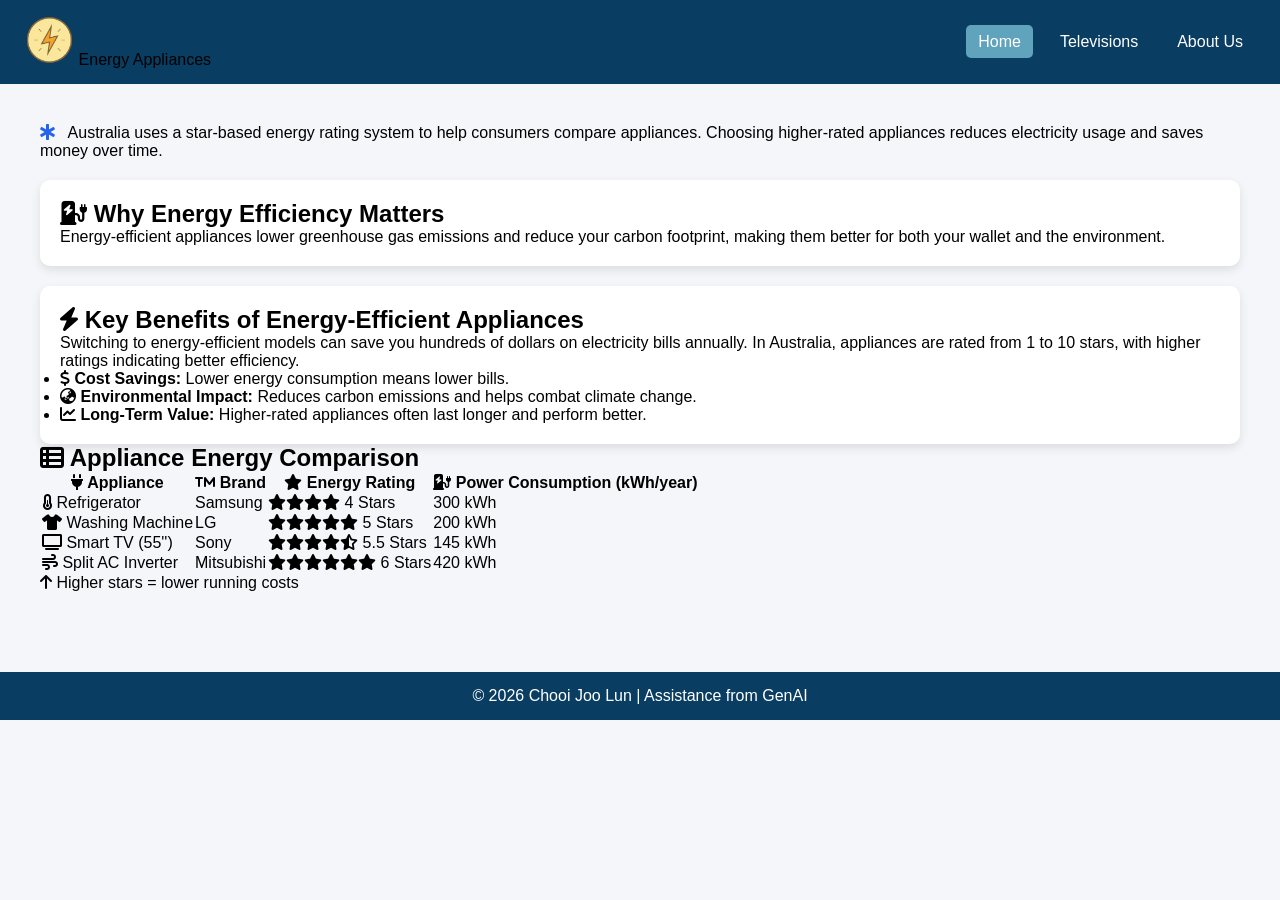
<file: index.html>
<!DOCTYPE html>
<html lang="en">
<head>
  <meta charset="UTF-8">
  <meta name="viewport" content="width=device-width, initial-scale=1.0, viewport-fit=cover">
  <title>Home | Energy Appliances</title>
  <!-- Font Awesome 6 -->
  <link rel="stylesheet" href="https://cdnjs.cloudflare.com/ajax/libs/font-awesome/6.0.0-beta3/css/all.min.css">
  <link rel="icon" href="images/PowerIcon.png" type="image/png">
  <!-- CSS -->
  <link rel="stylesheet" href="css/styles.css">
</head>
<body>

<header class="header">
  <div class="logo" onclick="goHome()" title="Go to Home">
    <img src="images/PowerIcon.png" alt="Power Logo">
    <span class="logo-text">Energy Appliances</span>
  </div>
  <nav>
    <ul class="nav-links">
      <li><a href="index.html" class="active">Home</a></li>
      <li><a href="televisions.html">Televisions</a></li>
      <li><a href="about.html">About Us</a></li>
    </ul>
  </nav>
</header>

<main class="container">
    
  <div class="intro-text">
    <!-- Short introduction -->
    <i class="fas fa-star-of-life" style="margin-right: 8px; color: #2563eb;"></i>
    Australia uses a star-based energy rating system to help consumers compare appliances. 
    Choosing higher-rated appliances reduces electricity usage and saves money over time.
  </div>

  <!-- Why Energy Efficiency Matters card -->
  <div class="card">
    <h2><i class="fas fa-charging-station"></i> Why Energy Efficiency Matters</h2>
    <p>
      Energy-efficient appliances lower greenhouse gas emissions and reduce your carbon footprint,
      making them better for both your wallet and the environment.
    </p>
  </div>


   <!-- Key Benefits of Energy-Efficient Appliances card -->
  <div class="card">
    <h2><i class="fas fa-bolt"></i> Key Benefits of Energy-Efficient Appliances</h2>
    <p>
      Switching to energy-efficient models can save you hundreds of dollars on electricity bills annually.
      In Australia, appliances are rated from 1 to 10 stars, with higher ratings indicating better efficiency.
    </p>
    <ul class="benefits-list">
      <li><i class="fas fa-dollar-sign"></i> <strong>Cost Savings:</strong> Lower energy consumption means lower bills.</li>
      <li><i class="fas fa-globe-asia"></i> <strong>Environmental Impact:</strong> Reduces carbon emissions and helps combat climate change.</li>
      <li><i class="fas fa-chart-line"></i> <strong>Long-Term Value:</strong> Higher-rated appliances often last longer and perform better.</li>
    </ul>
  </div>


  <!-- Key Benefits of Energy-Efficient Appliances table -->
  <div class="table-section">
    <h2><i class="fas fa-table-list"></i> Appliance Energy Comparison</h2>
    <div class="table-wrapper">
      <table>
        <thead>
          <tr>
            <th><i class="fas fa-plug"></i> Appliance</th>
            <th><i class="fas fa-trademark"></i> Brand</th>
            <th><i class="fas fa-star"></i> Energy Rating</th>
            <th><i class="fas fa-charging-station"></i> Power Consumption (kWh/year)</th>
          </tr>
        </thead>
        <tbody>
          <tr>
            <td><i class="fas fa-thermometer-half appliance-icon"></i> Refrigerator</td>
            <td>Samsung</td>
            <td><span class="stars"><i class="fas fa-star"></i><i class="fas fa-star"></i><i class="fas fa-star"></i><i class="fas fa-star"></i> 4 Stars</span></td>
            <td class="kwh">300 kWh</td>
          </tr>
          <tr>
            <td><i class="fas fa-tshirt appliance-icon"></i> Washing Machine</td>
            <td>LG</td>
            <td><span class="stars"><i class="fas fa-star"></i><i class="fas fa-star"></i><i class="fas fa-star"></i><i class="fas fa-star"></i><i class="fas fa-star"></i> 5 Stars</span></td>
            <td class="kwh">200 kWh</td>
          </tr>
          <tr>
            <td><i class="fas fa-tv appliance-icon"></i> Smart TV (55'')</td>
            <td>Sony</td>
            <td><span class="stars"><i class="fas fa-star"></i><i class="fas fa-star"></i><i class="fas fa-star"></i><i class="fas fa-star"></i><i class="fas fa-star-half-alt"></i> 5.5 Stars</span></td>
            <td class="kwh">145 kWh</td>
          </tr>
          <tr>
            <td><i class="fas fa-wind appliance-icon"></i> Split AC Inverter</td>
            <td>Mitsubishi</td>
            <td><span class="stars"><i class="fas fa-star"></i><i class="fas fa-star"></i><i class="fas fa-star"></i><i class="fas fa-star"></i><i class="fas fa-star"></i><i class="fas fa-star"></i> 6 Stars</span></td>
            <td class="kwh">420 kWh</td>
          </tr>
        </tbody>
       </table>
    </div>
    <p class="table-note">
      <i class="fas fa-arrow-up"></i> Higher stars = lower running costs
    </p>
  </div>

</main>

<footer>
  <p>© 2026 Chooi Joo Lun | Assistance from GenAI</p>
</footer>

<!-- JavaScript -->
<script src="js/script.js"></script>

</body>
</html>
</file>
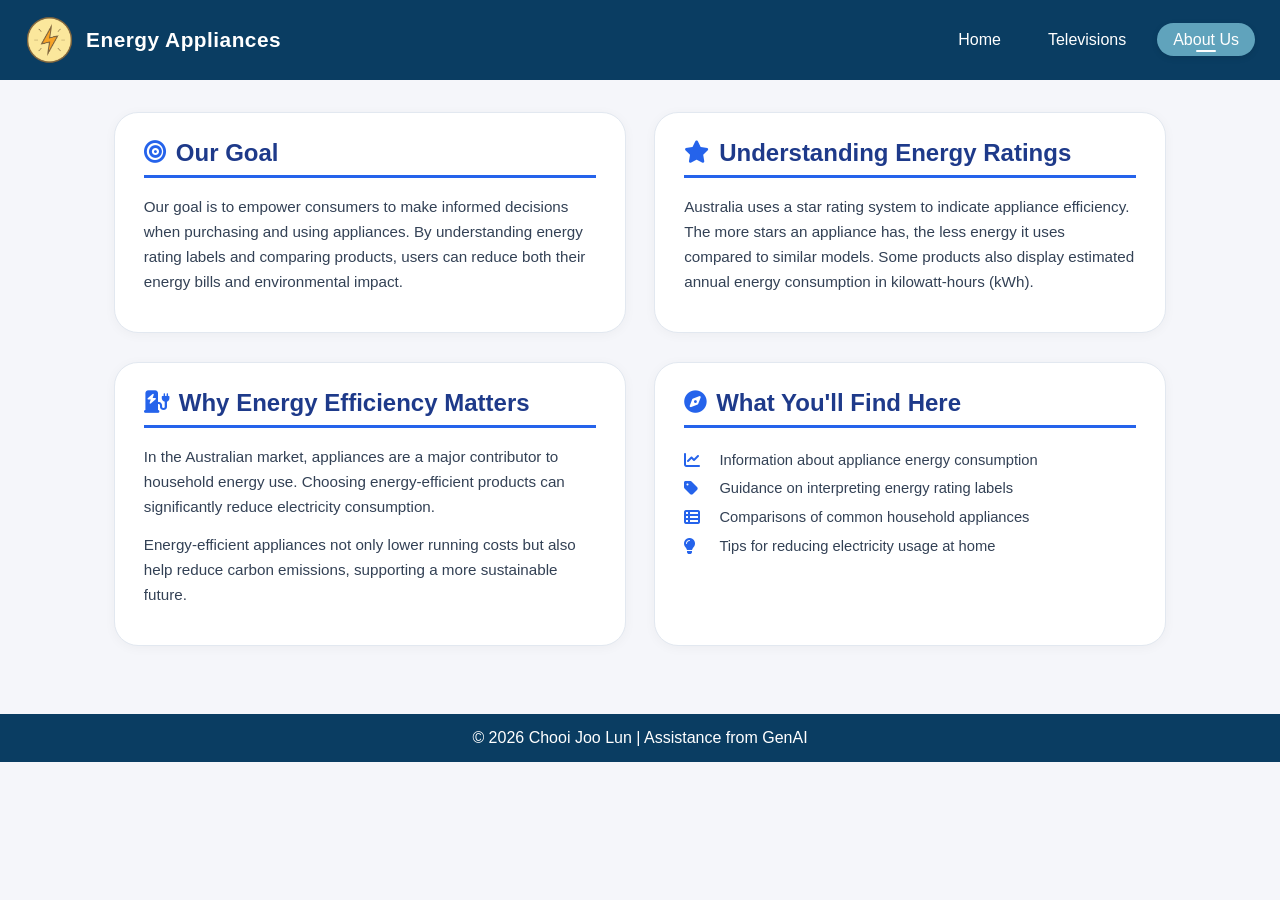
<file: about.html>
<!DOCTYPE html>
<html lang="en">
<head>
  <meta charset="UTF-8">
  <meta name="viewport" content="width=device-width, initial-scale=1.0, viewport-fit=cover">
  <title>About Us | Energy Appliances</title>
  <!-- Font Awesome 6 -->
  <link rel="stylesheet" href="https://cdnjs.cloudflare.com/ajax/libs/font-awesome/6.0.0-beta3/css/all.min.css">
  <link rel="icon" href="images/PowerIcon.png" type="image/png">
  <!-- CSS -->
  <link rel="stylesheet" href="css/about.css">
</head>
<body>

<header class="header">
  <div class="logo" onclick="goHome()" title="Go to Home">
    <img src="images/PowerIcon.png" alt="Power Logo">
    <span class="logo-text">Energy Appliances</span>
  </div>
  <nav>
    <ul class="nav-links">
      <li><a href="index.html">Home</a></li>
      <li><a href="televisions.html">Televisions</a></li>
      <li><a href="about.html" class="active">About Us</a></li>
    </ul>
  </nav>
</header>

<main class="container">
  
  <div class="about-grid">
    
    <!-- Our Goal card -->
    <div class="card">
      <h2>
        <i class="fas fa-bullseye"></i>
        Our Goal
      </h2>
      <p>
        Our goal is to empower consumers to make informed decisions when purchasing and using appliances. 
        By understanding energy rating labels and comparing products, users can reduce both their energy 
        bills and environmental impact.
      </p>
    </div>

    <!-- Understanding Energy Ratings card -->
    <div class="card">
      <h2>
        <i class="fas fa-star"></i>
        Understanding Energy Ratings
      </h2>
      <p>
        Australia uses a star rating system to indicate appliance efficiency. The more stars an appliance has, 
        the less energy it uses compared to similar models. Some products also display estimated annual energy 
        consumption in kilowatt-hours (kWh).
      </p>
    </div>

    <!-- Why Energy Efficiency Matters card -->
    <div class="card">
      <h2>
        <i class="fas fa-charging-station"></i>
        Why Energy Efficiency Matters
      </h2>
      <p>
        In the Australian market, appliances are a major contributor to household energy use. Choosing 
        energy-efficient products can significantly reduce electricity consumption.
      </p>
      <p>
        Energy-efficient appliances not only lower running costs but also help reduce carbon emissions, 
        supporting a more sustainable future.
      </p>
    </div>

    <!-- What You'll Find Here card -->
    <div class="card">
      <h2>
        <i class="fas fa-compass"></i>
        What You'll Find Here
      </h2>
      <ul>
        <li><i class="fas fa-chart-line"></i> Information about appliance energy consumption</li>
        <li><i class="fas fa-tag"></i> Guidance on interpreting energy rating labels</li>
        <li><i class="fas fa-table-list"></i> Comparisons of common household appliances</li>
        <li><i class="fas fa-lightbulb"></i> Tips for reducing electricity usage at home</li>
      </ul>
    </div>

  </div>

</main>

<footer>
  <p>© 2026 Chooi Joo Lun | Assistance from GenAI</p>
</footer>

<!-- JavaScript -->
<script src="js/script.js"></script>

</body>
</html>
</file>
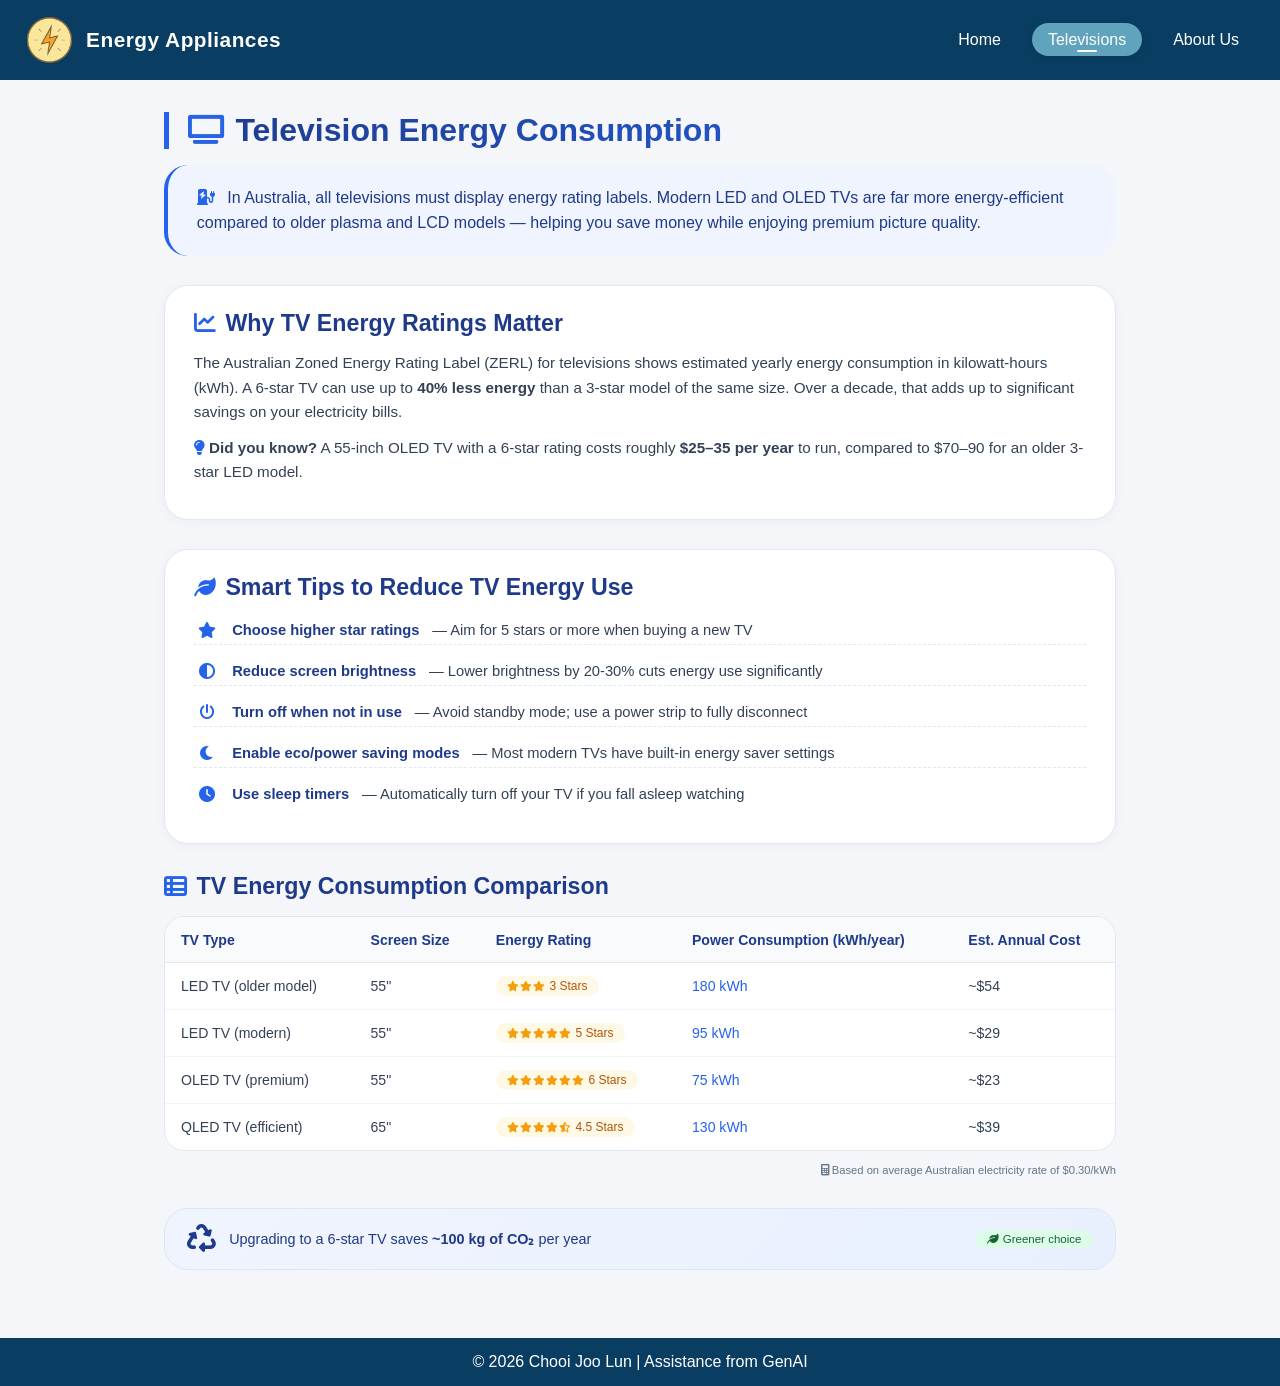
<file: televisions.html>
<!DOCTYPE html>
<html lang="en">
<head>
  <meta charset="UTF-8">
  <meta name="viewport" content="width=device-width, initial-scale=1.0, viewport-fit=cover">
  <title>Televisions | Energy Appliances</title>
  <!-- Font Awesome 6 -->
  <link rel="stylesheet" href="https://cdnjs.cloudflare.com/ajax/libs/font-awesome/6.0.0-beta3/css/all.min.css">
  <link rel="icon" href="images/PowerIcon.png" type="image/png">
  <!-- CSS -->
  <link rel="stylesheet" href="css/televisions.css">
</head>
<body>

<header class="header">
  <div class="logo" onclick="goHome()" title="Go to Home">
    <img src="images/PowerIcon.png" alt="Power Logo">
    <span class="logo-text">Energy Appliances</span>
  </div>
  <nav>
    <ul class="nav-links">
      <li><a href="index.html">Home</a></li>
      <li><a href="televisions.html" class="active">Televisions</a></li>
      <li><a href="about.html">About Us</a></li>
    </ul>
  </nav>
</header>

<main class="container">
  <h1>
    <i class="fas fa-tv"></i>
    Television Energy Consumption
  </h1>

  <div class="intro-text">
    <p>
      <!-- Short introduction -->
      <i class="fas fa-charging-station"></i>
      In Australia, all televisions must display energy rating labels. Modern LED and OLED TVs are far more energy-efficient 
      compared to older plasma and LCD models — helping you save money while enjoying premium picture quality.
    </p>
  </div>

  <!-- Why TV Energy Ratings Matter card -->
  <div class="card">
    <h2><i class="fas fa-chart-line"></i> Why TV Energy Ratings Matter</h2>
    <p>
      The Australian Zoned Energy Rating Label (ZERL) for televisions shows estimated yearly energy consumption 
      in kilowatt-hours (kWh). A 6-star TV can use up to <strong>40% less energy</strong> than a 3-star model of the same size. 
      Over a decade, that adds up to significant savings on your electricity bills.
    </p>
    <p style="margin-top: 0.5rem;">
      <i class="fas fa-lightbulb" style="color: #2563eb;"></i> 
      <strong>Did you know?</strong> A 55-inch OLED TV with a 6-star rating costs roughly <strong>$25–35 per year</strong> to run, 
      compared to $70–90 for an older 3-star LED model.
    </p>
  </div>

  <!-- Smart Tips to Reduce TV Energy Use card -->
  <div class="card">
    <h2><i class="fas fa-leaf"></i> Smart Tips to Reduce TV Energy Use</h2>
    <ul class="tips-list">
      <li><i class="fas fa-star"></i> <strong>Choose higher star ratings</strong> — Aim for 5 stars or more when buying a new TV</li>
      <li><i class="fas fa-adjust"></i> <strong>Reduce screen brightness</strong> — Lower brightness by 20-30% cuts energy use significantly</li>
      <li><i class="fas fa-power-off"></i> <strong>Turn off when not in use</strong> — Avoid standby mode; use a power strip to fully disconnect</li>
      <li><i class="fas fa-moon"></i> <strong>Enable eco/power saving modes</strong> — Most modern TVs have built-in energy saver settings</li>
      <li><i class="fas fa-clock"></i> <strong>Use sleep timers</strong> — Automatically turn off your TV if you fall asleep watching</li>
    </ul>
  </div>

  <!-- TV Energy Consumption Comparison Table -->
  <div class="table-section">
    <h2><i class="fas fa-table-list"></i> TV Energy Consumption Comparison</h2>
    <div class="table-wrapper">
      <table>
        <thead>
          <tr>
            <th>TV Type</th>
            <th>Screen Size</th>
            <th>Energy Rating</th>
            <th>Power Consumption (kWh/year)</th>
            <th>Est. Annual Cost</th>
          </tr>
        </thead>
        <tbody>
          <tr>
            <td>LED TV (older model)</td>
            <td>55"</td>
            <td><span class="stars"><i class="fas fa-star"></i><i class="fas fa-star"></i><i class="fas fa-star"></i> 3 Stars</span></td>
            <td class="kwh">180 kWh</td>
            <td>~$54</td>
          </tr>
          <tr>
            <td>LED TV (modern)</td>
            <td>55"</td>
            <td><span class="stars"><i class="fas fa-star"></i><i class="fas fa-star"></i><i class="fas fa-star"></i><i class="fas fa-star"></i><i class="fas fa-star"></i> 5 Stars</span></td>
            <td class="kwh">95 kWh</td>
            <td>~$29</td>
          </tr>
          <tr>
            <td>OLED TV (premium)</td>
            <td>55"</td>
            <td><span class="stars"><i class="fas fa-star"></i><i class="fas fa-star"></i><i class="fas fa-star"></i><i class="fas fa-star"></i><i class="fas fa-star"></i><i class="fas fa-star"></i> 6 Stars</span></td>
            <td class="kwh">75 kWh</td>
            <td>~$23</td>
          </tr>
          <tr>
            <td>QLED TV (efficient)</td>
            <td>65"</td>
            <td><span class="stars"><i class="fas fa-star"></i><i class="fas fa-star"></i><i class="fas fa-star"></i><i class="fas fa-star"></i><i class="fas fa-star-half-alt"></i> 4.5 Stars</span></td>
            <td class="kwh">130 kWh</td>
            <td>~$39</td>
          </tr>
        </tbody>
      </table>
    </div>
    <p class="table-note">
      <i class="fas fa-calculator"></i> Based on average Australian electricity rate of $0.30/kWh
    </p>
  </div>

  <!-- Eco friendly callout -->
  <div class="eco-callout">
    <div class="eco-left">
      <i class="fas fa-recycle"></i>
      <span class="eco-text">Upgrading to a 6-star TV saves <strong>~100 kg of CO₂</strong> per year</span>
    </div>
    <div class="badge-save"><i class="fas fa-leaf"></i> Greener choice</div>
  </div>
</main>

<footer>
  <p>© 2026 Chooi Joo Lun | Assistance from GenAI</p>
</footer>

<!-- JavaScript -->
<script src="js/script.js"></script>

</body>
</html>
</file>
<file: css/styles.css>
/* Reset */
* {
  margin: 0;
  padding: 0;
  box-sizing: border-box;
}

body {
  font-family: Arial, sans-serif;
  background: #f5f6fa;
}

/* Header */
.header {
  display: flex;
  align-items: center;
  justify-content: space-between;
  background: #0a3d62;
  padding: 15px 25px;
}

/* Logo image */
.logo img {
  height: 50px;       /* adjust size */
  width: auto;
  cursor: pointer;
  transition: transform 0.3s;
}

/* Hover effect on logo */
.logo img:hover {
  transform: scale(1.1);
}

/* Navigation */
.nav-links {
  list-style: none;
  display: flex;
  gap: 15px;
}

.nav-links a {
  text-decoration: none;
  color: white;
  padding: 8px 12px;
  transition: 0.3s;
  border-radius: 5px;
}

/* Hover */
.nav-links a:hover {
  background: #3c6382;
}

/* Active */
.active {
  background: #60a3bc;
}

/* Main container */
.container {
  padding: 40px;
}

/* Card */
.card {
  background: white;
  padding: 20px;
  margin-top: 20px;
  border-radius: 10px;
  box-shadow: 0 4px 10px rgba(0,0,0,0.1);
}

/* Footer */
footer {
  text-align: center;
  background: #0a3d62;
  color: white;
  padding: 15px;
  margin-top: 40px;
}

/* Responsive */
@media (max-width: 600px) {
  .nav-links {
    flex-direction: column;
    align-items: flex-end;
  }

  .container {
    padding: 20px;
  }
}
</file>
<file: css/about.css>
/* Reset */
* {
  margin: 0;
  padding: 0;
  box-sizing: border-box;
}

body {
  font-family: Arial, sans-serif;
  background: #f5f6fa;
}

/* Header */
.header {
  display: flex;
  align-items: center;
  justify-content: space-between;
  background: #0a3d62;
  padding: 15px 25px;
}

/* Logo */
.logo {
  display: flex;
  align-items: center;
  gap: 12px;
  cursor: pointer;
  transition: transform 0.3s;
  text-decoration: none;
}

.logo:hover {
  transform: scale(1.05);
}

.logo img {
  height: 50px;
  width: auto;
  display: block;
}

.logo-text {
  font-size: 1.3rem;
  font-weight: 600;
  color: white;
  letter-spacing: 0.5px;
}

/* Navigation */
.nav-links {
  list-style: none;
  display: flex;
  gap: 15px;
}

.nav-links a {
  text-decoration: none;
  color: white;
  padding: 8px 16px;
  transition: all 0.25s ease-in-out;
  border-radius: 30px;
  font-weight: 500;
  position: relative;
  background: transparent;
}

.nav-links a:hover {
  background: rgba(255, 255, 255, 0.2);
  transform: translateY(-2px);
  box-shadow: 0 4px 10px rgba(0, 0, 0, 0.15);
}

.nav-links a.active {
  background: #60a3bc;
  color: white;
  box-shadow: 0 2px 6px rgba(0, 0, 0, 0.1);
}

.nav-links a.active::after {
  content: '';
  position: absolute;
  bottom: 4px;
  left: 50%;
  transform: translateX(-50%);
  width: 20px;
  height: 2px;
  background: white;
  border-radius: 2px;
  transition: width 0.2s;
}

.nav-links a.active:hover::after {
  width: 30px;
}

/* Main container */
.container {
  max-width: 1100px;
  margin: 0 auto;
  padding: 2rem 1.5rem 3rem;
}

/* 2x2 Grid Layout */
.about-grid {
  display: grid;
  grid-template-columns: 1fr 1fr;
  gap: 1.8rem;
}

/* Card style */
.card {
  background: #ffffff;
  border-radius: 24px;
  padding: 1.6rem 1.8rem;
  box-shadow: 0 2px 12px rgba(0, 0, 0, 0.04);
  border: 1px solid #e2e8f0;
  transition: all 0.2s ease;
  height: 100%;
  display: flex;
  flex-direction: column;
}

.card:hover {
  border-color: #93c5fd;
  box-shadow: 0 8px 24px rgba(37, 99, 235, 0.08);
  transform: translateY(-3px);
}

.card h2 {
  font-size: 1.5rem;
  font-weight: 600;
  color: #1e3a8a;
  margin-bottom: 1rem;
  padding-bottom: 0.5rem;
  border-bottom: 3px solid #2563eb;
  display: inline-flex;
  align-items: center;
  gap: 10px;
  width: auto;
}

.card h2 i {
  color: #2563eb;
  font-size: 1.4rem;
}

.card p {
  color: #334155;
  line-height: 1.65;
  font-size: 0.95rem;
  margin-bottom: 0.8rem;
}


.card ul {
  list-style: none;
  margin-top: 0.5rem;
  flex: 1;
}

.card li {
  margin-bottom: 0.8rem;
  display: flex;
  align-items: center;
  gap: 0.8rem;
  color: #334155;
  font-size: 0.92rem;
}

.card li i {
  width: 1.4rem;
  color: #2563eb;
  font-size: 1rem;
}

/* Footer */
footer {
  text-align: center;
  background: #0a3d62;
  color: white;
  padding: 15px;
  margin-top: 20px;
}
</file>
<file: css/televisions.css>
/* Reset */
* {
  margin: 0;
  padding: 0;
  box-sizing: border-box;
}

body {
  font-family: Arial, sans-serif;
  background: #f5f6fa;
}

/* Header */
.header {
  display: flex;
  align-items: center;
  justify-content: space-between;
  background: #0a3d62;
  padding: 15px 25px;
}

/* Logo */
.logo {
  display: flex;
  align-items: center;
  gap: 12px;
  cursor: pointer;
  transition: transform 0.3s;
  text-decoration: none;
}

.logo:hover {
  transform: scale(1.05);
}

.logo img {
  height: 50px;
  width: auto;
  display: block;
}

.logo-text {
  font-size: 1.3rem;
  font-weight: 600;
  color: white;
  letter-spacing: 0.5px;
}

/* Navigation */
.nav-links {
  list-style: none;
  display: flex;
  gap: 15px;
}

.nav-links a {
  text-decoration: none;
  color: white;
  padding: 8px 16px;
  transition: all 0.25s ease-in-out;
  border-radius: 30px;
  font-weight: 500;
  position: relative;
  background: transparent;
}

.nav-links a:hover {
  background: rgba(255, 255, 255, 0.2);
  transform: translateY(-2px);
  box-shadow: 0 4px 10px rgba(0, 0, 0, 0.15);
}

.nav-links a.active {
  background: #60a3bc;
  color: white;
  box-shadow: 0 2px 6px rgba(0, 0, 0, 0.1);
}

.nav-links a.active::after {
  content: '';
  position: absolute;
  bottom: 4px;
  left: 50%;
  transform: translateX(-50%);
  width: 20px;
  height: 2px;
  background: white;
  border-radius: 2px;
  transition: width 0.2s;
}

.nav-links a.active:hover::after {
  width: 30px;
}

/* Main container */
.container {
  max-width: 1000px;
  margin: 0 auto;
  padding: 2rem 1.5rem 3rem;
}

/* Page title */
h1 {
  font-size: 2rem;
  font-weight: 700;
  background: linear-gradient(135deg, #1e3a8a, #2563eb);
  background-clip: text;
  -webkit-background-clip: text;
  color: transparent;
  margin-bottom: 1rem;
  border-left: 5px solid #2563eb;
  padding-left: 1.2rem;
  display: flex;
  align-items: center;
  gap: 0.7rem;
}

h1 i {
  background: none;
  color: #2563eb;
  font-size: 1.8rem;
}

/* Short introduction block */
.intro-text {
  background: #f0f4fe;
  border-radius: 24px;
  padding: 1.3rem 1.8rem;
  margin: 1rem 0 1.8rem 0;
  border-left: 4px solid #2563eb;
}

.intro-text p {
  font-size: 1rem;
  color: #1e3a8a;
  line-height: 1.55;
}

.intro-text i {
  margin-right: 8px;
  color: #2563eb;
}

/* Card style */
.card {
  background: #ffffff;
  border-radius: 24px;
  padding: 1.5rem 1.8rem;
  margin-bottom: 1.8rem;
  box-shadow: 0 2px 12px rgba(0, 0, 0, 0.04);
  border: 1px solid #e2e8f0;
  transition: all 0.2s ease;
}

.card:hover {
  border-color: #93c5fd;
  box-shadow: 0 8px 24px rgba(37, 99, 235, 0.08);
  transform: translateY(-2px);
}

.card h2 {
  font-size: 1.45rem;
  font-weight: 600;
  color: #1e3a8a;
  margin-bottom: 0.9rem;
  display: flex;
  align-items: center;
  gap: 0.6rem;
}

.card h2 i {
  color: #2563eb;
  font-size: 1.35rem;
}

.card p {
  color: #334155;
  margin-bottom: 0.7rem;
  line-height: 1.6;
  font-size: 0.95rem;
}

/* Tips list */
.tips-list {
  list-style: none;
  margin-top: 0.5rem;
}

.tips-list li {
  margin-bottom: 0.7rem;
  display: flex;
  align-items: center;
  gap: 0.8rem;
  color: #334155;
  padding: 0.4rem 0;
  border-bottom: 1px dashed #e2e8f0;
  font-size: 0.92rem;
}

.tips-list li:last-child {
  border-bottom: none;
}

.tips-list li i {
  width: 1.6rem;
  color: #2563eb;
  font-size: 1rem;
  text-align: center;
}

.tips-list li strong {
  color: #1e3a8a;
}

/* Table section */
.table-section {
  margin-top: 0.25rem;
}

.table-section h2 {
  font-size: 1.45rem;
  font-weight: 600;
  color: #1e3a8a;
  margin: 1rem 0 1rem 0;
  display: flex;
  align-items: center;
  gap: 0.6rem;
}

.table-section h2 i {
  color: #2563eb;
}

.table-wrapper {
  overflow-x: auto;
  border-radius: 20px;
  background: #ffffff;
  border: 1px solid #e2e8f0;
}

table {
  width: 100%;
  border-collapse: collapse;
  font-size: 0.88rem;
}

th {
  background: #f8fafc;
  color: #1e3a8a;
  font-weight: 600;
  padding: 0.9rem 1rem;
  text-align: left;
  border-bottom: 1px solid #e2e8f0;
}

th i {
  margin-right: 6px;
  color: #2563eb;
  font-size: 0.8rem;
}

td {
  padding: 0.8rem 1rem;
  border-bottom: 1px solid #f1f5f9;
  color: #334155;
}

tr:last-child td {
  border-bottom: none;
}

tr:hover td {
  background-color: #f8fafc;
}

.stars {
  background: #fef9e6;
  color: #b45309;
  font-weight: 500;
  padding: 0.2rem 0.7rem;
  border-radius: 30px;
  display: inline-block;
  font-size: 0.75rem;
}

.stars i {
  color: #f59e0b;
  font-size: 0.65rem;
  margin-right: 1px;
}

.kwh {
  font-weight: 500;
  color: #2563eb;
}

.table-note {
  font-size: 0.7rem;
  color: #64748b;
  margin-top: 0.8rem;
  text-align: right;
}

/* Badge save */
.badge-save {
  background: #dcfce7;
  color: #166534;
  padding: 0.2rem 0.7rem;
  border-radius: 30px;
  font-size: 0.72rem;
  font-weight: 500;
  display: inline-block;
}

/* Eco callout */
.eco-callout {
  margin-top: 2rem;
  padding: 1rem 1.4rem;
  background: linear-gradient(135deg, #f0f4fe, #e8f0fe);
  border-radius: 24px;
  display: flex;
  align-items: center;
  justify-content: space-between;
  flex-wrap: wrap;
  gap: 1rem;
  border: 1px solid #dce7f5;
}

.eco-left {
  display: flex;
  align-items: center;
  gap: 0.8rem;
}

.eco-left i {
  font-size: 1.8rem;
  color: #1e3a8a;
}

.eco-text {
  font-weight: 500;
  color: #1e3a8a;
  font-size: 0.9rem;
}

/* Footer */
footer {
  text-align: center;
  background: #0a3d62;
  color: white;
  padding: 15px;
  margin-top: 20px;
}
</file>
